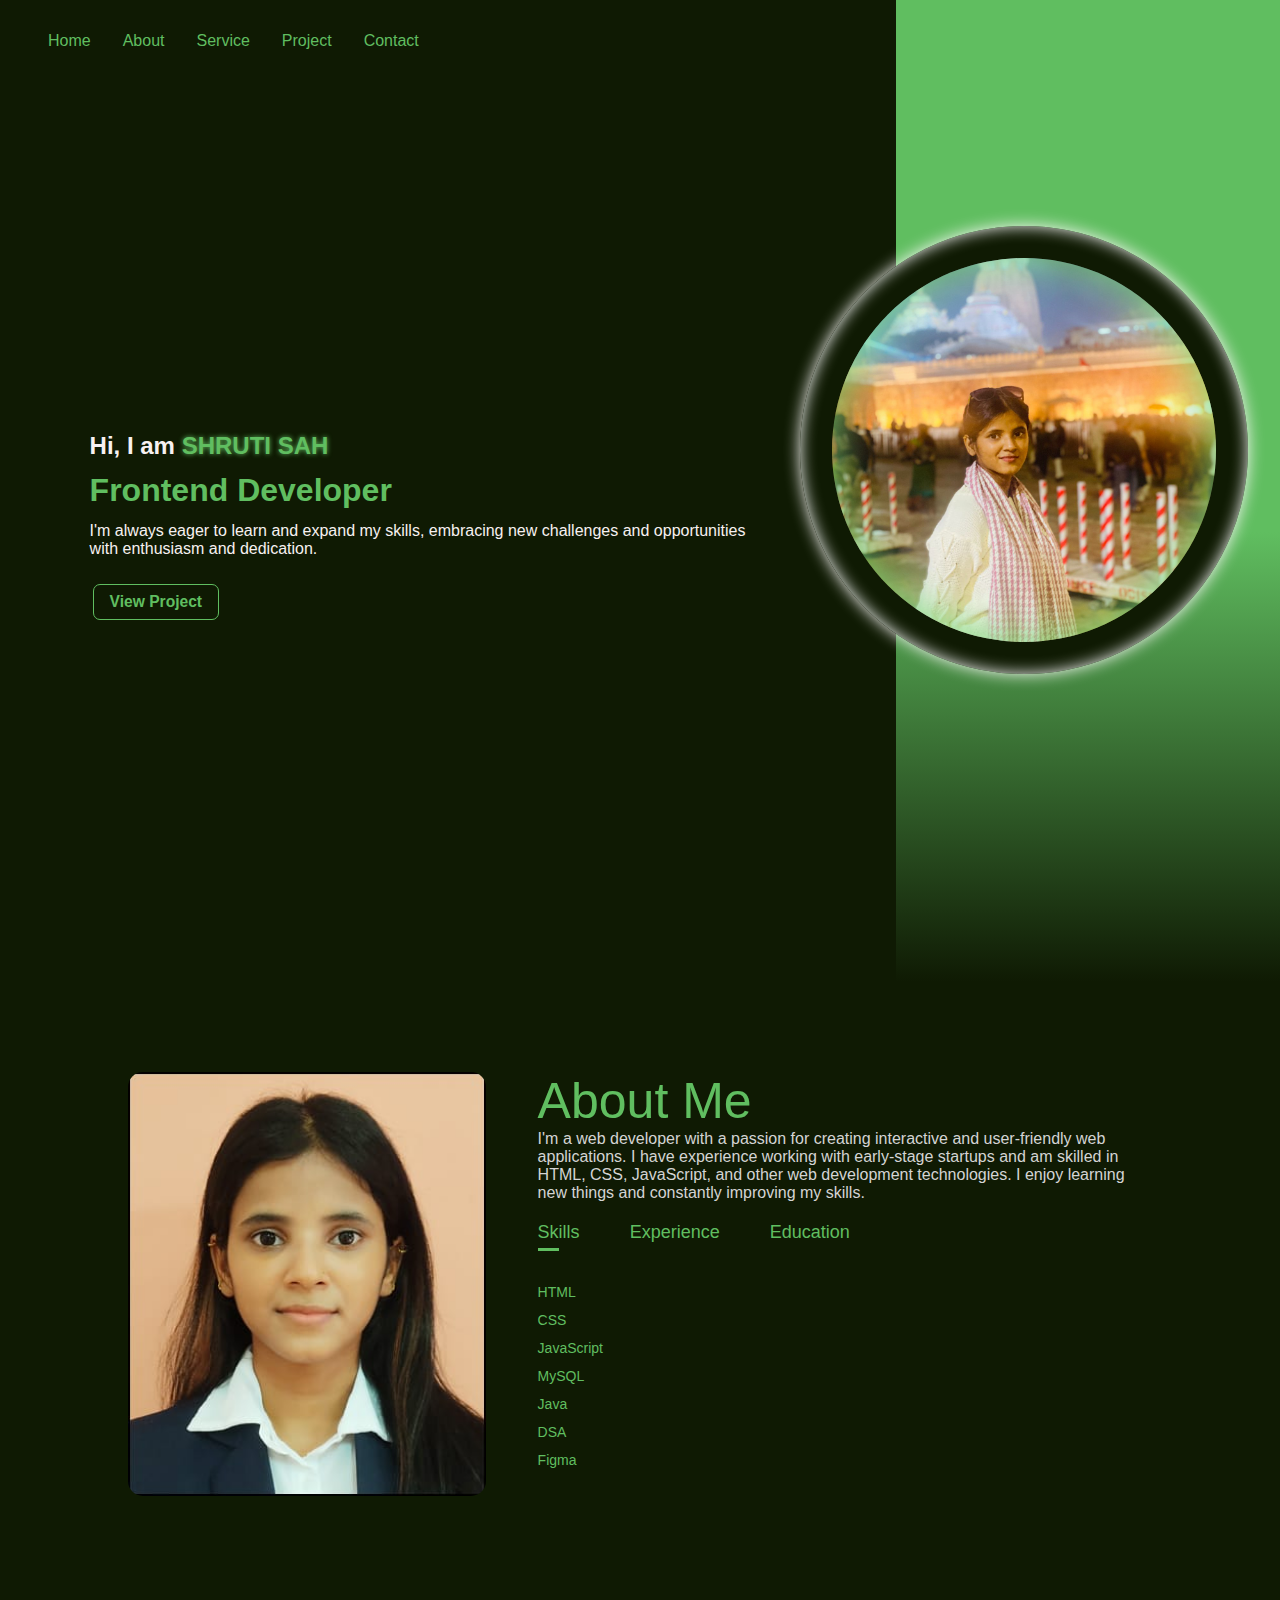
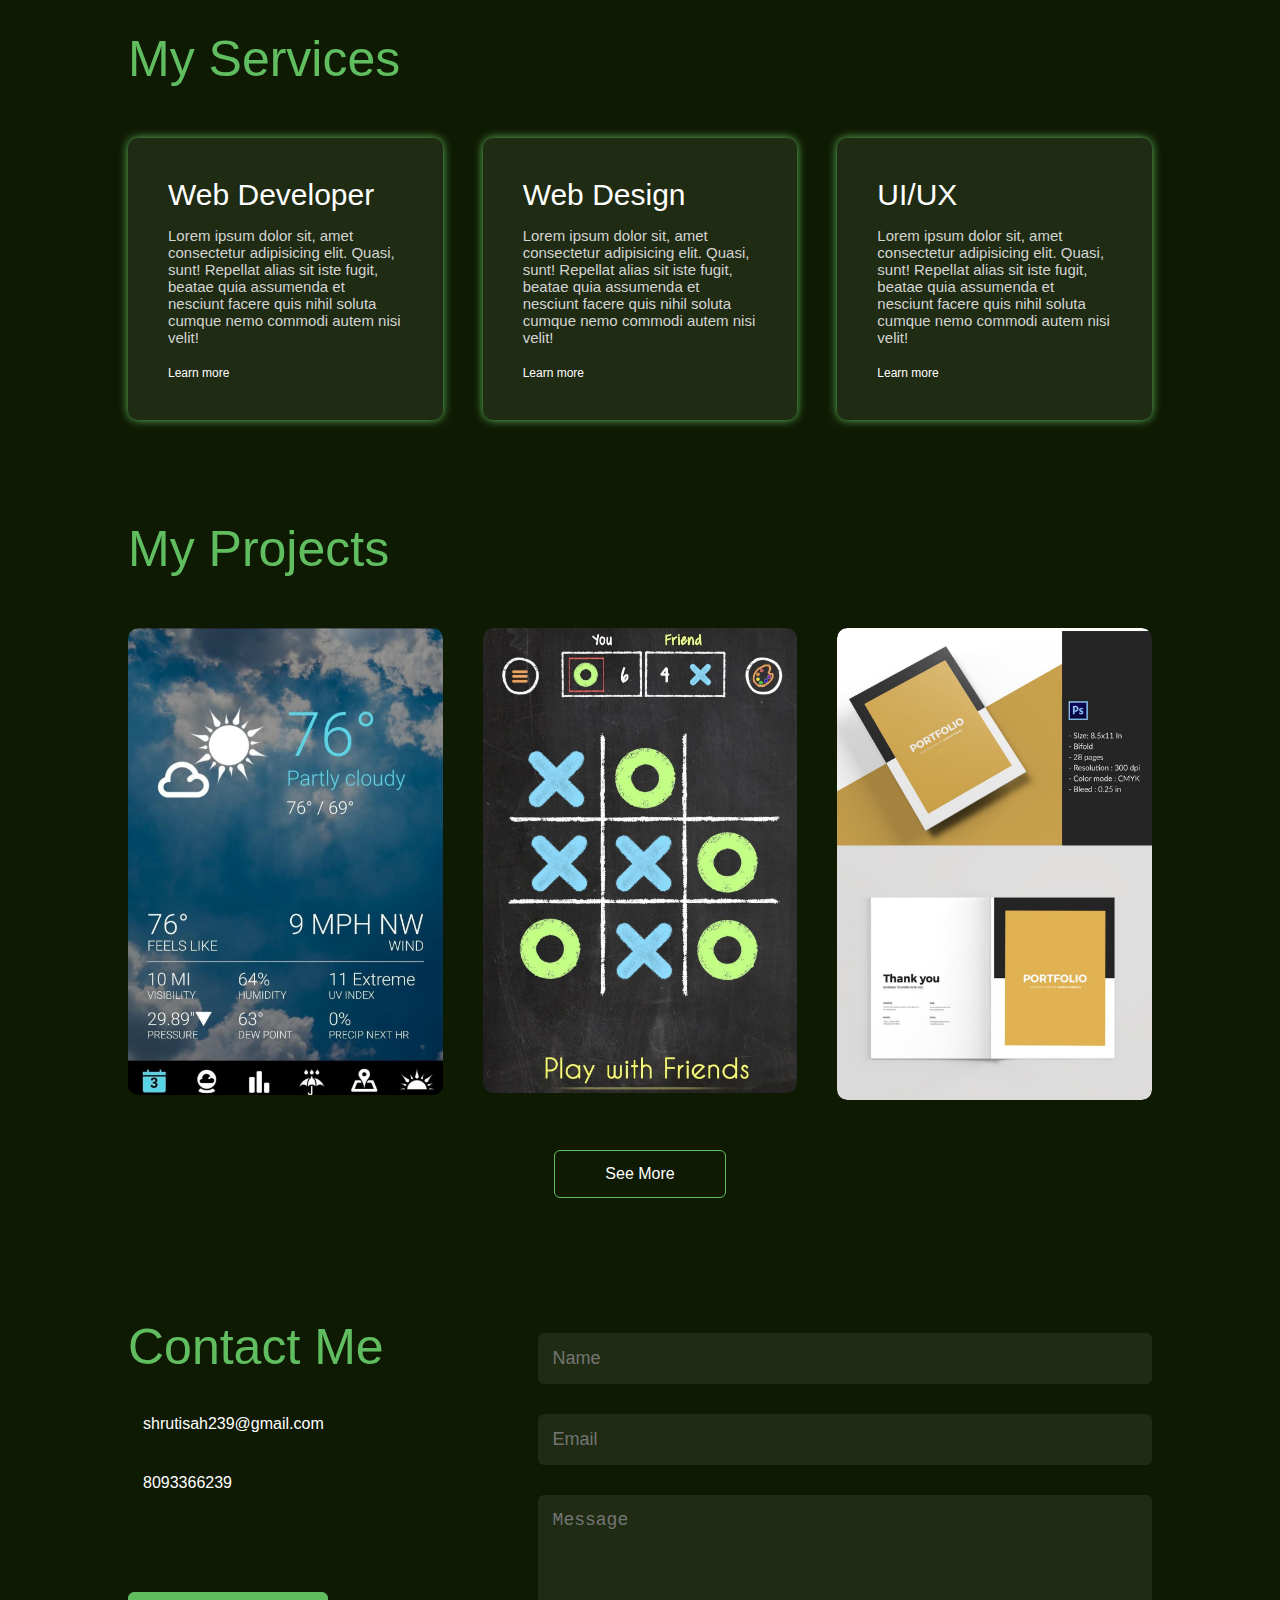
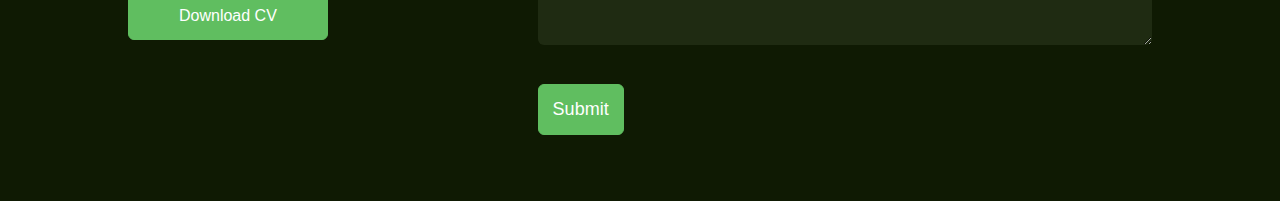
<file: PortfolioProject/index.html>
<!DOCTYPE html>
<html lang="en">
  <head>
    <meta charset="UTF-8" />
    <meta name="viewport" content="width=device-width, initial-scale=1.0" />
    <title>Document</title>
    <link rel="stylesheet" href="style.css" />
    <link
      rel="stylesheet"
      href="https://cdnjs.cloudflare.com/ajax/libs/font-awesome/6.5.2/css/all.min.css"
      integrity="sha512-SnH5WK+bZxgPHs44uWIX+LLJAJ9/2PkPKZ5QiAj6Ta86w+fsb2TkcmfRyVX3pBnMFcV7oQPJkl9QevSCWr3W6A=="
      crossorigin="anonymous"
      referrerpolicy="no-referrer"
    />
  </head>
  <body>
    <ul class="list">
      <li><a href="#home">Home</a></li>
      <li><a href="#about">About</a></li>
      <li><a href="#services">Service</a></li>
      <li><a href="#portfolio">Project</a></li>
      <li><a href="#contact">Contact</a></li>
    </ul>

    <div class="portfolio-container" id="home">
      <div class="text-container">
        <div class="mylink">
          <a href="https://facebook.com" target="_blank"
            ><i class="fa-brands fa-facebook-f"></i
          ></a>
          <a href="https://linkedin.com" target="_blank"
            ><i class="fa-brands fa-linkedin-in"></i
          ></a>
          <a href="https://github.com" target="_blank"
            ><i class="fa-brands fa-square-github"></i
          ></a>
        </div>

        <div class="content">
          <h2>Hi, I am <span>SHRUTI SAH</span></h2>
          <h1>Frontend Developer</h1>
          <p>
            I'm always eager to learn and expand my skills, embracing new
            challenges and opportunities with enthusiasm and dedication.
          </p>

          <div class="button">
            <a href="https://github.com"
              ><button type="button"><h3>View Project</h3></button></a
            >
          </div>
        </div>
      </div>
      <div class="image-container"></div>
      <div class="design">
        <div class="circle"></div>
        <div class="circle"></div>
      </div>
    </div>

    <div id="about">
      <div class="container">
        <div class="row">
          <div class="about-col-1">
            <img src="Image/newpassportphoto.jpg" alt="" />
          </div>
          <div class="about-col-2">
            <h1 class="sub-title">About Me</h1>
            <p>
              I'm a web developer with a passion for creating interactive and
              user-friendly web applications. I have experience working with
              early-stage startups and am skilled in HTML, CSS, JavaScript, and
              other web development technologies. I enjoy learning new things
              and constantly improving my skills.
            </p>
            <div class="tab-title">
              <p class="tab-link active-link">Skills</p>
              <p class="tab-link">Experience</p>
              <p class="tab-link">Education</p>
            </div>
            <div class="tab-contents tab-contents-skills active-tab">
              <ul>
                <li><span>HTML</span></li>
                <li><span>CSS</span></li>
                <li><span>JavaScript</span></li>
                <li><span>MySQL</span></li>
                <li><span>Java</span></li>
                <li><span>DSA</span></li>
                <li><span>Figma</span></li>
              </ul>
            </div>
            <div class="tab-contents tab-contents-experience">
              <ul>
                <li>
                  <span>06/2024 - Current</span><br />Web Development Intern at
                  PRODIG
                </li>
                <li>
                  <span>06/2023 - 07/2023</span><br />Web Development Intern at
                  LETS GROW MORE
                </li>
              </ul>
            </div>
            <div class="tab-contents tab-contents-education">
              <ul>
                <li>
                  <span>2025 Batch</span><br />BTech degree in Computer Science
                  Engineering <br />at C.V. Raman Global University,
                  Bhubaneswar, India.
                </li>
              </ul>
            </div>
          </div>
        </div>
      </div>
    </div>

    <div id="services">
      <div class="container">
        <h1 class="sub-title">My Services</h1>
        <div class="service-list">
          <div>
            <h2>Web Developer</h2>
            <p>
              Lorem ipsum dolor sit, amet consectetur adipisicing elit. Quasi,
              sunt! Repellat alias sit iste fugit, beatae quia assumenda et
              nesciunt facere quis nihil soluta cumque nemo commodi autem nisi
              velit!
            </p>
            <a href="#">Learn more</a>
          </div>
          <div>
            <h2>Web Design</h2>
            <p>
              Lorem ipsum dolor sit, amet consectetur adipisicing elit. Quasi,
              sunt! Repellat alias sit iste fugit, beatae quia assumenda et
              nesciunt facere quis nihil soluta cumque nemo commodi autem nisi
              velit!
            </p>
            <a href="#">Learn more</a>
          </div>
          <div>
            <h2>UI/UX</h2>
            <p>
              Lorem ipsum dolor sit, amet consectetur adipisicing elit. Quasi,
              sunt! Repellat alias sit iste fugit, beatae quia assumenda et
              nesciunt facere quis nihil soluta cumque nemo commodi autem nisi
              velit!
            </p>
            <a href="#">Learn more</a>
          </div>
        </div>
      </div>
    </div>

    <div id="portfolio">
      <div class="container">
        <h1 class="sub-title">My Projects</h1>
        <div class="work-list">
          <div class="work">
            <img src="Image/weatherapp.jpg" alt="Weather App" />
            <div class="layer">
              <h3>Weather App</h3>
              <p>
                A weather application providing current weather information.
              </p>
              <a href="weather-app-link"
                ><i class="fa-solid fa-up-right-from-square"></i
              ></a>
            </div>
          </div>

          <div class="work">
            <img src="Image/tic-tac-toe game.jpeg" alt="Tic-Tac-Toe Game" />
            <div class="layer">
              <h3>Tic-Tac-Toe Game</h3>
              <p>An interactive Tic-Tac-Toe game built using JavaScript.</p>
              <a href="tic-tac-toe-link"
                ><i class="fa-solid fa-up-right-from-square"></i
              ></a>
            </div>
          </div>

          <div class="work">
            <img src="Image/portfolio.jpg" alt="Portfolio App" />
            <div class="layer">
              <h3>Portfolio</h3>
              <p>A personal portfolio showcasing my skills and projects.</p>
              <a href="portfolio-link"
                ><i class="fa-solid fa-up-right-from-square"></i
              ></a>
            </div>
          </div>
        </div>
        <a href="https://github.com" class="btn">See More</a>
      </div>
    </div>

    <div id="contact">
      <div class="container">
        <div class="row">
          <div class="contact-left">
            <h1 class="sub-title">Contact Me</h1>
            <p>
              <i class="fa-solid fa-paper-plane"></i> shrutisah239@gmail.com
            </p>
            <p><i class="fa-solid fa-phone"></i> 8093366239</p>
            <div class="social-icon">
              <a href="https://facebook.com" target="_blank"
                ><i class="fa-brands fa-facebook-f"></i
              ></a>
              <a href="https://linkedin.com" target="_blank"
                ><i class="fa-brands fa-linkedin-in"></i
              ></a>
              <a href="https://github.com" target="_blank"
                ><i class="fa-brands fa-square-github"></i
              ></a>
            </div>
            <a href="Shruti_Sah_Resume.pdf" download class="btn btn2"
              >Download CV</a
            >
          </div>
          <div class="contact-right">
            <form>
              <input
                type="text"
                id="name"
                name="Name"
                placeholder="Name"
                required
              />
              <input
                type="email"
                id="email"
                name="email"
                placeholder="Email"
                required
              />
              <textarea
                name="Message"
                id="message"
                rows="6"
                placeholder="Message"
                required
              ></textarea>
              <button type="submit" class="btn btn2">Submit</button>
            </form>
          </div>
        </div>
      </div>
    </div>
    <script src="javas.js"></script>
  </body>
</html>
</file>
<file: PortfolioProject/style.css>
* {
  padding: 0;
  margin: 0;
  box-sizing: border-box;
}

body {
  background-color: #0f1a03;
  color: #d4d4d4;
  font-family: Arial, sans-serif;
}

.portfolio-container {
  max-width: 100vw;
  height: 100vh;
  display: flex;
}
.list {
  max-width: 100vw;
  display: flex;
  padding: 2rem;
  justify-content: flex-start;
  background: linear-gradient(90deg, transparent 70%, rgb(96, 190, 96) 30%);
  align-items: center;
}
.list li {
  list-style: none;
  margin: 0rem 1rem;
  transition: 0.5s;
}
.list li a ::after {
  transition: 0.5s;
}
.list li a:hover {
  cursor: pointer;
  border-bottom: solid 2px rgb(96, 190, 96);
  color: white;
}
.list li a {
  text-decoration: none;
  color: rgb(96, 190, 96);
}
.text-container {
  width: 70%;

  display: flex;
}

.image-container {
  width: 30%;

  background: linear-gradient(rgb(96, 190, 96) 50%, rgb(15, 26, 3));
}
.mylink {
  width: 10%;

  display: flex;
  flex-direction: column;
  justify-content: center;
  align-items: center;
  gap: 3rem;
}
.mylink i {
  color: rgb(247, 246, 246);
  font-size: x-large;
  transition: 0.5s;
}
.mylink .fa-brands:hover {
  transform: scale(1.2);
  cursor: pointer;
  background: linear-gradient(rgb(96, 190, 96), rgb(242, 245, 239));

  -webkit-background-clip: text;
  -webkit-text-fill-color: transparent;
}
.content {
  width: 75%;

  color: rgb(247, 241, 241);
  display: flex;
  flex-direction: column;
  justify-content: center;
  gap: 1vw;
}
.content span,
h1 {
  color: rgb(96, 190, 96);
}
.content span {
  text-shadow: 0 0 0.3rem;
}
.content p {
  font-size: 1rem;
}

.button {
  width: 100%;
  display: flex;
  gap: 2rem;
  margin: 1vw 0;
  padding-left: 3px;
}

.button button {
  width: auto;
  padding: 0.5rem 1rem;
  border-radius: 7px;
  background: transparent;
  box-shadow: 0 2px 2px 2px rgb (96, 190, 96);
  border: none;
  color: rgb(96, 190, 96);
  transition: 0.5s;
  border: solid 1px rgb(96, 190, 96);
}

.button button:hover {
  transform: scale(1.1);
  cursor: pointer;
  background: rgb(96, 190, 96);
  color: black;
  box-shadow: 0 2px 2px 2px rgb(0, 0, 0, 0.3);
}

.circle {
  aspect-ratio: 1;
  border-radius: 50%;
  position: absolute;
  top: 50%;
  left: 80%;
  transform: translate(-50%, -50%);
}

.circle:nth-child(1) {
  width: 28rem;
  background: linear-gradient(90deg, rgb(15, 26, 3), rgb(15, 26, 3));
  box-shadow: 0 0 1rem rgb(252, 249, 249), inset 0 0 1rem rgb(251, 252, 252);
}

.circle:nth-child(2) {
  width: 24rem;

  box-shadow: inset 0 0 3rem rgb(121, 221, 121);
  background-repeat: no-repeat;

  background: url("Image/IMG-20240121-WA0020.jpg") no-repeat center;
  background-size: cover;
}

@media (max-width: 768px) {
  .portfolio-container {
    flex-direction: column;
  }
  .list {
    justify-content: center;
    font-size: small;
    padding: 0rem;
    background: linear-gradient(transparent, transparent);
  }

  .list li {
    margin: 0 0.2rem;
  }

  .image-container {
    order: 1;
    width: 100%;
    min-height: 15%;
  }
  .text-container {
    order: 2;
    width: 100%;

    flex-direction: column;
  }
  .content {
    width: auto;
    font-size: x-small;
    padding: 0 1.5rem;
  }
  .mylink {
    width: 100%;
    flex-direction: row;
    align-items: center;
    margin: 5rem 0 2rem 0;
    gap: 2rem;
  }

  .circle {
    top: 12%;
    left: 50%;
  }
  .circle:nth-child(1) {
    width: 10rem;
  }

  .circle:nth-child(2) {
    width: 8rem;
  }
}

#about {
  padding: 80px 0;
}

.container {
  padding: 10px 10%;
}

.row {
  display: flex;
  justify-content: space-between;
  flex-wrap: wrap;
}

.about-col-1 {
  flex-basis: 35%;
}

.about-col-1 img {
  width: 100%;
  border-radius: 15px;
}

.about-col-2 {
  flex-basis: 60%;
}

.sub-title {
  font-size: 50px;
  font-weight: 500;
  color: rgb(96, 190, 96);
}

.tab-title {
  display: flex;
  margin: 20px 0 40px;
}

.tab-link {
  margin-right: 50px;
  font-size: 18px;
  font-weight: 500;
  cursor: pointer;
  position: relative;
  color: rgb(96, 190, 96);
}

.tab-link:after {
  content: "";
  width: 0;
  height: 3px;
  background: rgb(96, 190, 96);
  position: absolute;
  left: 0;
  bottom: -8px;
  transition: 0.5s;
}

.tab-link.active-link:after {
  width: 50%;
}

.tab-contents ul li {
  list-style: none;
  margin: 10px 0;
}

.tab-contents ul li span {
  color: rgb(96, 190, 96);
  font-size: 14px;
}

.tab-contents,
.hide1,
.hide2,
.hide3 {
  display: none;
}

.active-tab {
  display: block;
}

#services {
  padding: 30px 0;
}

.service-list {
  display: grid;
  grid-template-columns: repeat(auto-fit, minmax(250px, 1fr));
  grid-gap: 40px;
  margin-top: 50px;
}

.service-list div {
  background: #1f2b12;
  padding: 40px;
  font-size: 15px;
  font-weight: 300;
  border-radius: 10px;
  transition: background 0.5s, transform 0.5s;
  box-shadow: 0 0 10px rgb(96, 190, 96);
}

.service-list div h2 {
  font-size: 30px;
  font-weight: 500;
  margin-bottom: 15px;
  color: #fff;
}

.service-list div a {
  text-decoration: none;
  color: #fff;
  font-size: 12px;
  margin-top: 20px;
  display: inline-block;
}

.service-list div:hover {
  background: rgb(96, 190, 96);
  transform: translateY(-10px);
}

#portfolio {
  padding: 50px 0;
}

.work-list {
  display: grid;
  grid-template-columns: repeat(auto-fit, minmax(250px, 1fr));
  grid-gap: 40px;
  margin-top: 50px;
}

.work {
  border-radius: 10px;
  position: relative;
  overflow: hidden;
}

.work img {
  width: 100%;
  border-radius: 10px;
  display: block;
  transition: transform 0.5s;
}

.layer {
  width: 100%;
  height: 0;
  background: linear-gradient(rgba(0, 0, 0, 0), rgb(96, 190, 96));
  border-radius: 10px;
  position: absolute;
  left: 0;
  bottom: 0;
  overflow: hidden;
  display: flex;
  align-items: center;
  justify-content: center;
  flex-direction: column;
  padding: 0 40px;
  text-align: center;
  font-size: 14px;
  transition: height 0.5s ease;
}

.layer h3 {
  font-weight: 700;
  margin-bottom: 20px;
  color: #152502;
}

.layer p {
  color: #fff;
}

.layer a {
  margin-top: 20px;
  color: rgb(96, 190, 96);
  text-decoration: none;
  font-size: 18px;
  line-height: 60px;
  background-color: white;
  width: 60px;
  height: 60px;
  border-radius: 50%;
  text-align: center;
}

.work:hover img {
  transform: scale(1.1);
}

.work:hover .layer {
  height: 100%;
}

.btn {
  display: block;
  margin: 50px auto;
  width: fit-content;
  border: 1px solid #60be60;
  padding: 14px 50px;
  border-radius: 6px;
  text-decoration: none;
  color: #fff;
  transition: background 0.5s;
}

.btn:hover {
  background: #4bc54b;
}

.btn.btn2 {
  display: inline-block;
  background-color: #60be60;
}

.contact-left {
  flex-basis: 35%;
}

.contact-right {
  flex-basis: 60%;
}

.contact-left p {
  margin-top: 30px;
  color: white;
}

.contact-left p i {
  color: #60be60;
  margin-right: 15px;
  font-size: 25px;
}

.social-icon {
  margin-top: 30px;
}

.social-icon a {
  text-decoration: none;
  font-size: 30px;
  margin-right: 20px;
  color: white;
  display: inline-block;
  transition: transform 0.5s;
}

.social-icon a:hover {
  color: rgb(96, 190, 96);
  transform: translateX(-5px);
}

.contact-right form {
  width: 100%;
}

form input,
form textarea {
  width: 100%;
  border: 0;
  outline: none;
  background-color: #1f2b12;
  padding: 15px;
  margin: 15px 0;
  color: white;
  font-size: 18px;
  border-radius: 6px;
}

form .btn2 {
  padding: 14px;
  font-size: 18px;
  margin-top: 20px;
  cursor: pointer;
}

@media only screen and (max-width: 600px) {
  .sub-title {
    font-size: 40px;
  }

  .about-col-1,
  .about-col-2 {
    flex-basis: 100%;
  }

  .about-col-1 {
    margin-bottom: 30px;
  }

  .about-col-2 {
    font-size: 14px;
  }

  .tab-link {
    font-size: 16px;
    margin-right: 20px;
  }

  .contact-left,
  .contact-right {
    flex-basis: 100%;
  }
}
</file>
